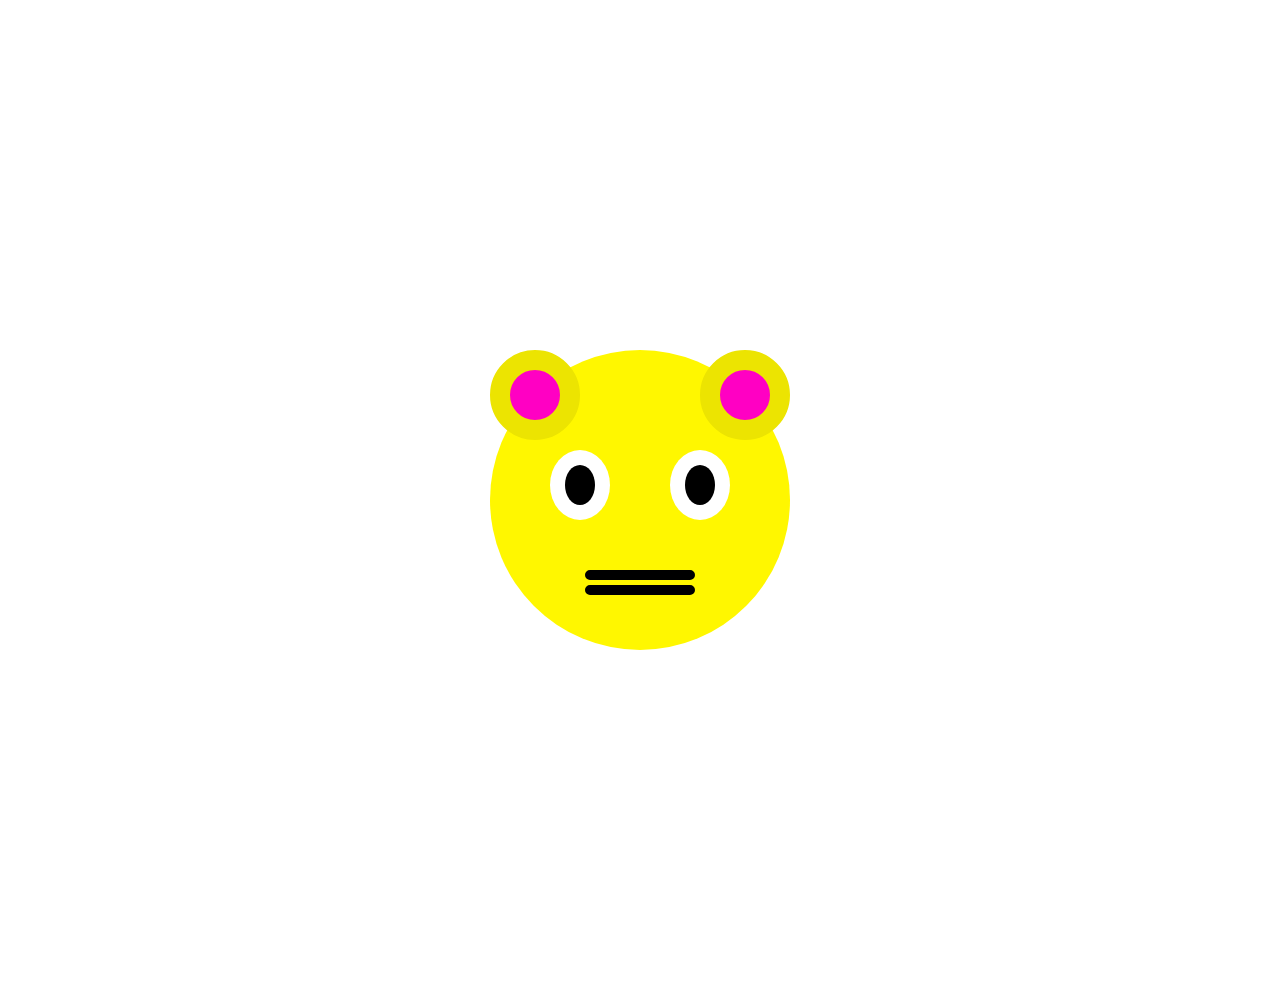
<file: html/MySmile/index.html>
<!DOCTYPE html>
<html lang="en">
    <head>
        <link rel="stylesheet" href="./css/style.css">
        <title>Смайлик</title>
    </head>
    <body>
        <div class="smile">
            <div class="block-yhi">
                <div class="yho-1"></div>
                <div class="yho-2"></div>
            </div>
            <div class="block-glaza">
                <div class="glaz-1">
                    <div class="zrachok-1"></div>
                </div>
                <div class="glaz-2">
                    <div class="zrachok-2"></div>
                </div>
            </div>
            <div class="block-rot">
                <div class="guba-1"></div>
                <div class="guba-2"></div>
            </div>
        </div>
    </body>
</html>
</file>
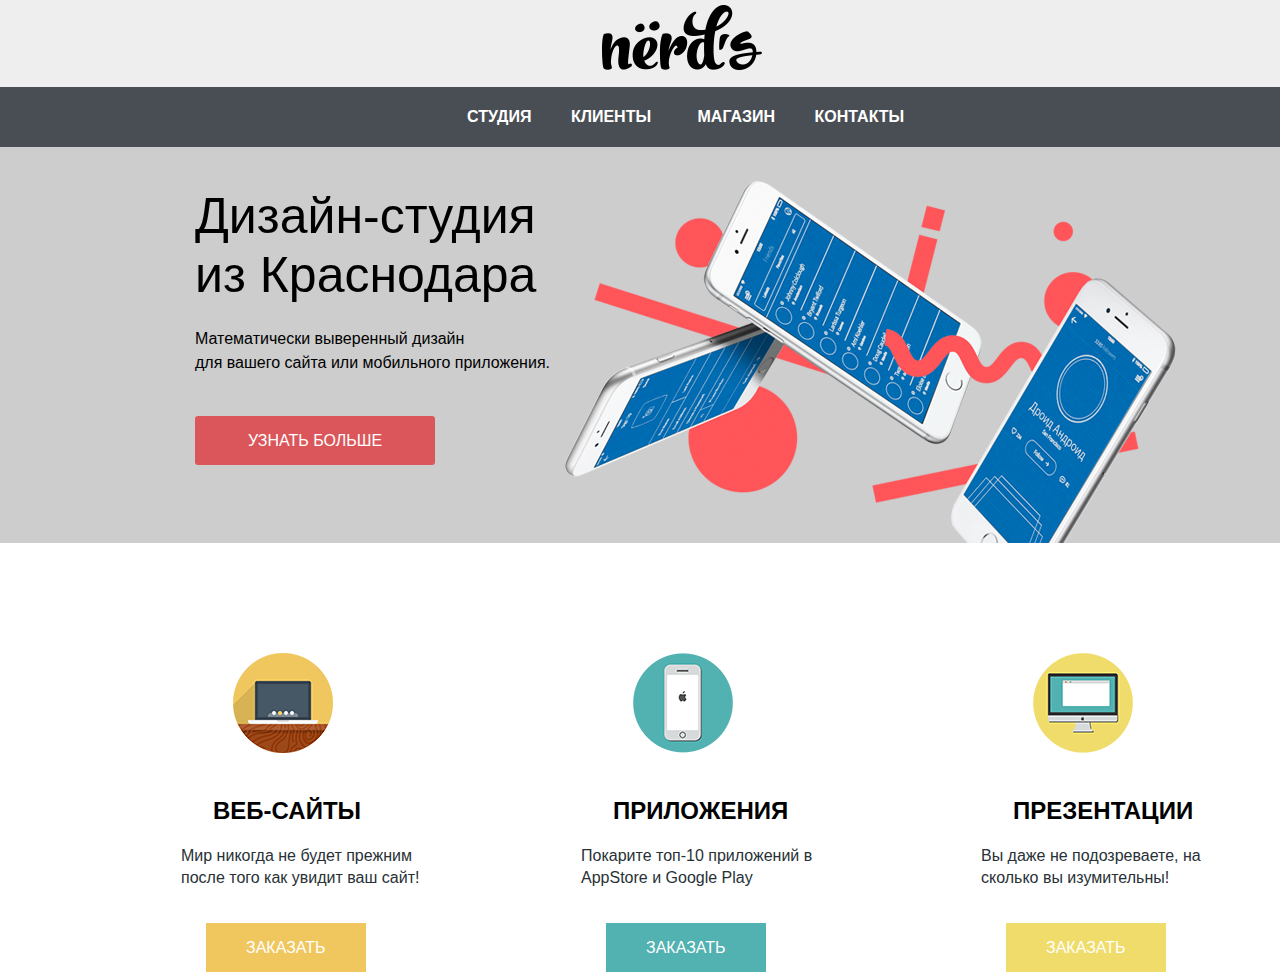
<file: html/Nerds/index.html>
<!DOCTYPE html>
<html lang="en">
    <head>
        <link rel="stylesheet" href="./css/style.css">
    </head>
    <body>

        <header class="header">
            <div class="container">
                <div class="header-top">
                    <span class="header-top-logo"></span>
                </div>
            </div>
            <nav class="header-top-nav">
                <div class="container">
                    <ul class="header-top-list">
                        <li class="header-top-list-item">
                            <a href="#" class="header-top-list-item-link">Студия</a>
                        </li>
                        <li class="header-top-list-item header-top-list-item-two">
                            <a href="#" class="header-top-list-item-link">Клиенты</a>
                        </li>
                        <li class="header-top-list-item">
                            <a href="#" class="header-top-list-item-link">Магазин</a>
                        </li>
                        <li class="header-top-list-item">
                            <a href="#" class="header-top-list-item-link">Контакты</a>
                        </li>
                    </ul>
                </div>
            </nav>
        </header>

        <div class="main-block">
            <div class="container main-block-content">
                <div class="main-block-1">
                    <h1 class="main-block-title">Дизайн-студия <span class="main-block-text-und"> из Краснодара</span></h1>
                    <p class="main-block-text">Математически выверенный дизайн <span class="main-block-text-und"> для вашего сайта или мобильного приложения.</span></p>
                    <a href="#" class="main-block-link">Узнать больше</a>
                </div>
                <div class="main-block-2">
                    <img src="./img/main-pic.png" alt="" class="main-block-img">
                </div>
            </div>
        </div>
        <div class="block-info">
            <div class="container">
                <div class="servis-block">
                    <div class="block-info-1">
                        <h3 class="block-info-title block-info-title1">Веб-сайты</h3>
                        <p class="block-info-text">Мир никогда не будет прежним после того как увидит ваш сайт!</p>
                        <a href="" class="block-info-link block-info-link1">заказать</a>
                    </div>
                    <div class="block-info-2">
                        <h3 class="block-info-title block-info-title2">Приложения</h3>
                        <p class="block-info-text">Покарите топ-10 приложений в AppStore и Google Play</p>
                        <a href="" class="block-info-link block-info-link2">заказать</a>
                    </div>
                    <div class="block-info-3">
                        <h3 class="block-info-title block-info-title3">Презентации</h3>
                        <p class="block-info-text">Вы даже не подозреваете, на сколько вы изумительны!</p>
                        <a href="" class="block-info-link block-info-link3">заказать</a>
                    </div>
                </div>
            </div>
        </div>

    </body>
</html>
</file>
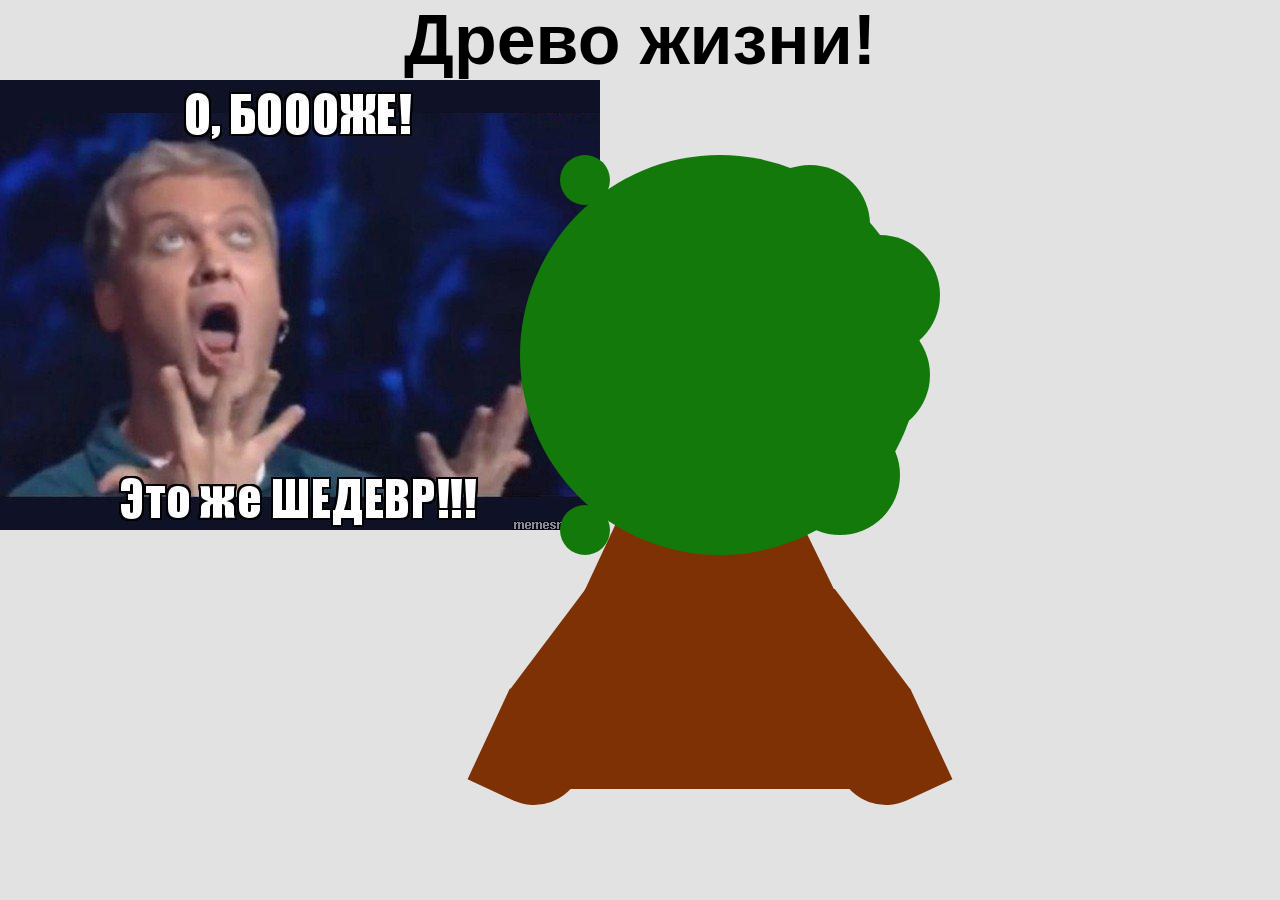
<file: html/tree/index.html>
<!DOCTYPE html>
<html>
<head>
    <link rel="stylesheet" href="./css/stile.css">
    <link rel="stylesheet" href="./css/roots-1.css">
    <link rel="stylesheet" href="./css/roots-2.css">
    <link rel="stylesheet" href="./css/foliage.css">
    <link rel="stylesheet" href="./css/anim.css">
    <title>Древо жизни!</title>
</head>
<body>
    <div class="header">
        <h1>Древо жизни!</h1>
    </div>
    <div class="shedever">
        <img src="./png/6b0e80cf131a58fa490ad048c4b7bcf4.jpg" alt="ШЕДЕВЕР">
    </div>
<div class="tree">
    <div class="trunk">
        <div class="trunk-1"></div>
        <div class="trunk-2"></div>
        <div class="trunk-3"></div>
        <div class="trunk-4"></div>
        <div class="trunk-5"></div>
        <div class="trunk-6"></div>
        <div class="trunk-7"></div>
        <div class="trunk-8"></div>
        <div class="trunk-9"></div>
        <div class="trunk-10"></div>
        <div class="trunk-11"></div>
        <div class="oblique-1"></div>
        <div class="oblique-2"></div>
        <div class="oblique-3"></div>
        <div class="oblique-4"></div>
        <div class="oblique-5"></div>
        <div class="oblique-6"></div>
        <div class="oblique-7"></div>
        <div class="oblique-8"></div>
    </div>
    <div class="foliage">
        <div class="foliage-glav">
            <div class="mini-foliage-1"></div>
            <div class="mini-foliage-2"></div>
            <div class="mini-foliage-3"></div>
            <div class="mini-foliage-4"></div>
            <div class="foliage-1"></div>
            <div class="foliage-2"></div>
            <div class="foliage-3"></div>
            <div class="foliage-4"></div>
            <div class="foliage-5"></div>
            <div class="foliage-6"></div>
            <div class="foliage-7"></div>
            <div class="foliage-8"></div>
            <div class="foliage-9"></div>
        </div>
    </div>
</div>
</body>
</html>
</file>
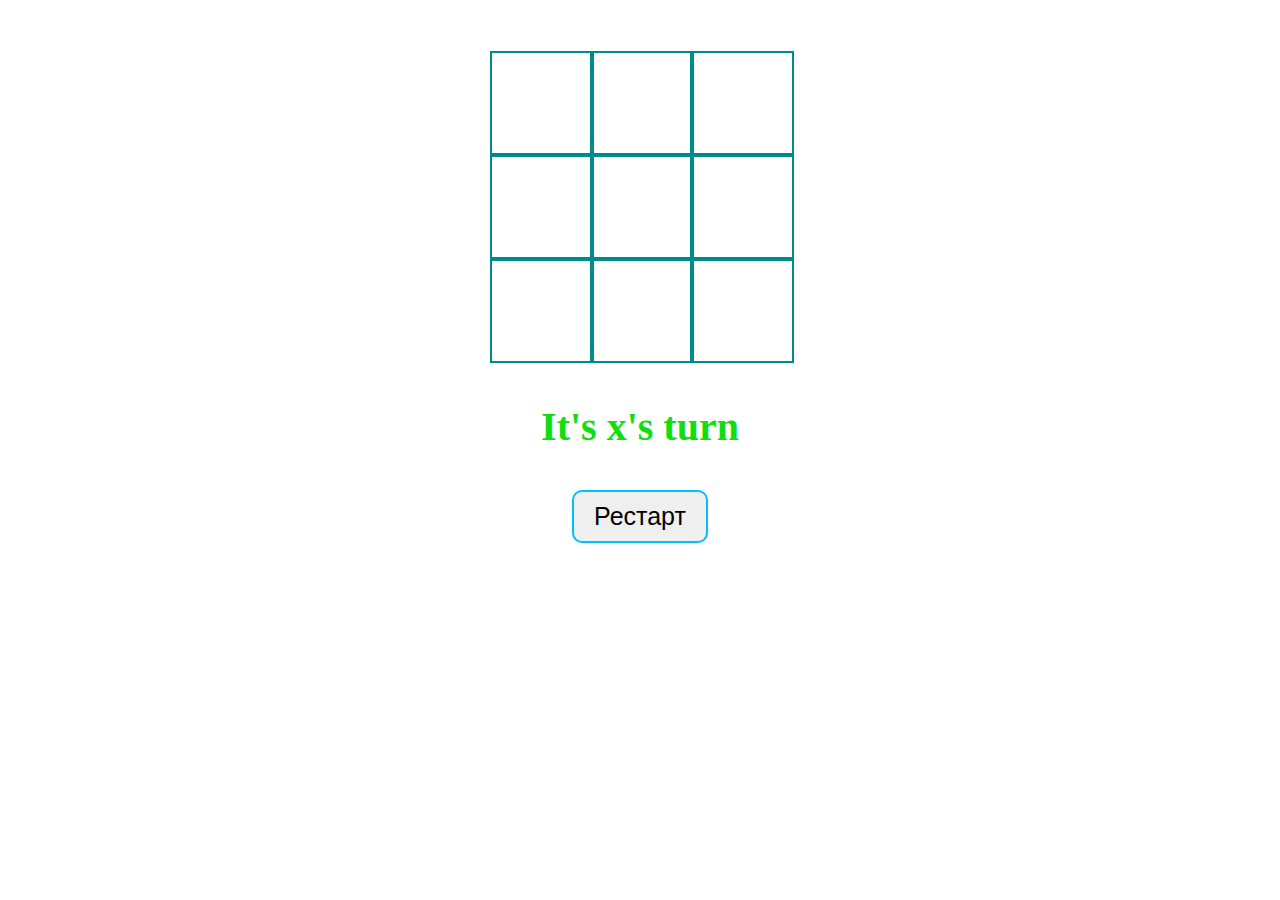
<file: html/сайт урок/index.html>
<!doctype html>
<html lang="en">
<head>
    <meta charset="UTF-8">
    <meta name="viewport"
          content="width=device-width, user-scalable=no, initial-scale=1.0, maximum-scale=1.0, minimum-scale=1.0">
    <meta http-equiv="X-UA-Compatible" content="ie=edge">
    <title>Крестики нолики</title>
    <link rel="stylesheet" href="./stile.css">
</head>
<body>
    <div id="game-container">
        <h1 id="winner"></h1>

        <div id="cells-container">
            <div class="cell" data-cell-index="0"></div>
            <div class="cell" data-cell-index="1"></div>
            <div class="cell" data-cell-index="2"></div>
            <div class="cell" data-cell-index="3"></div>
            <div class="cell" data-cell-index="4"></div>
            <div class="cell" data-cell-index="5"></div>
            <div class="cell" data-cell-index="6"></div>
            <div class="cell" data-cell-index="7"></div>
            <div class="cell" data-cell-index="8"></div>
        </div>

        <p id="turn-info"></p>
        <button id="restart-button">Рестарт</button>
    </div>
    <script src="./script.js"></script>
</body>
</html>
</file>
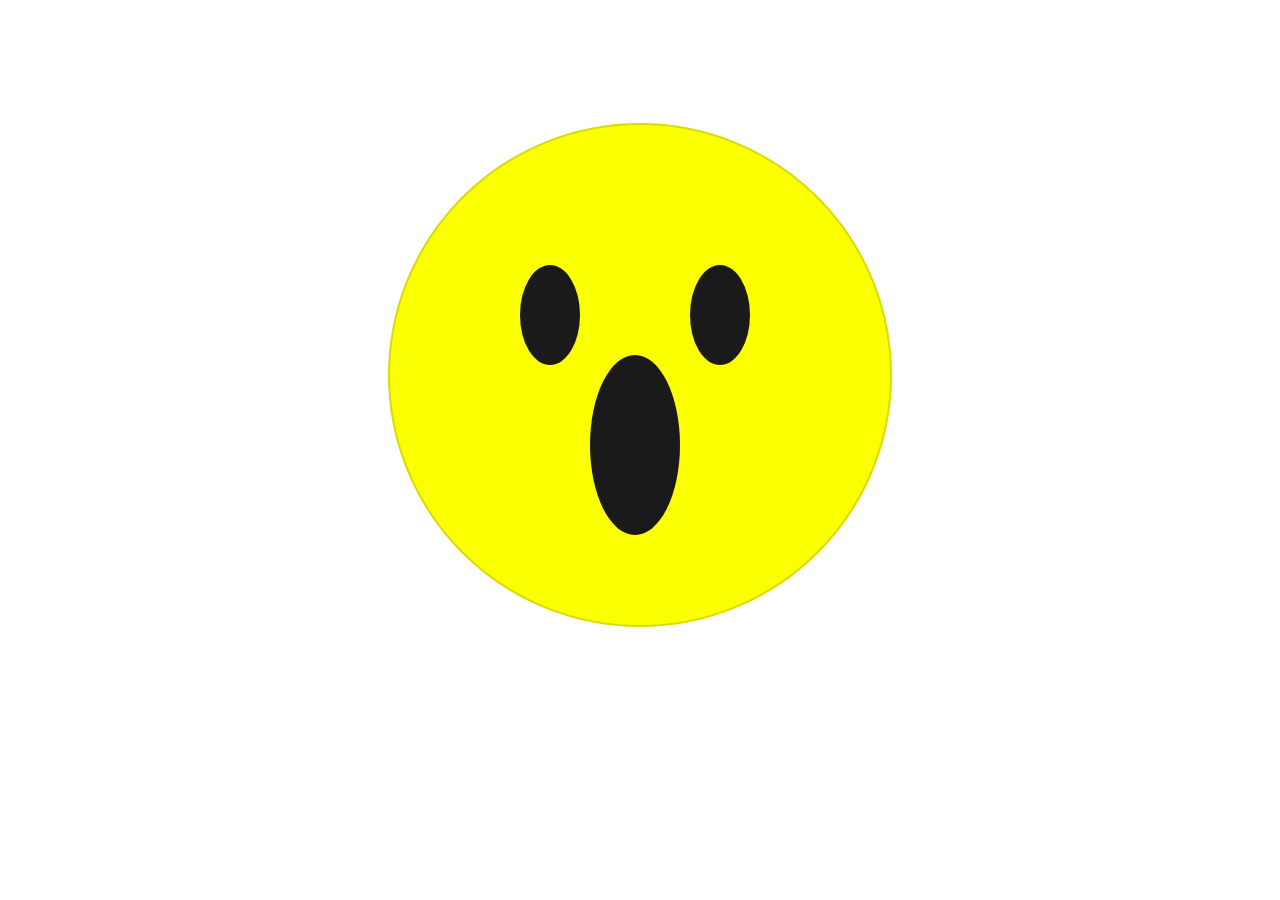
<file: html/сайт урок/html2/index.html>
<!DOCTYPE html>
<html lang="en">
<head>
   <link rel="stylesheet" href="./style.css">
</head>
<body>
   <div class="smile-glav">
      <div class="smile">
         <div class="eye-1">
            
         </div>
         <div class="eye-2">

         </div>
         <div class="mount">
            
         </div>
      </div>
   </div>
</body>
</html>
</file>
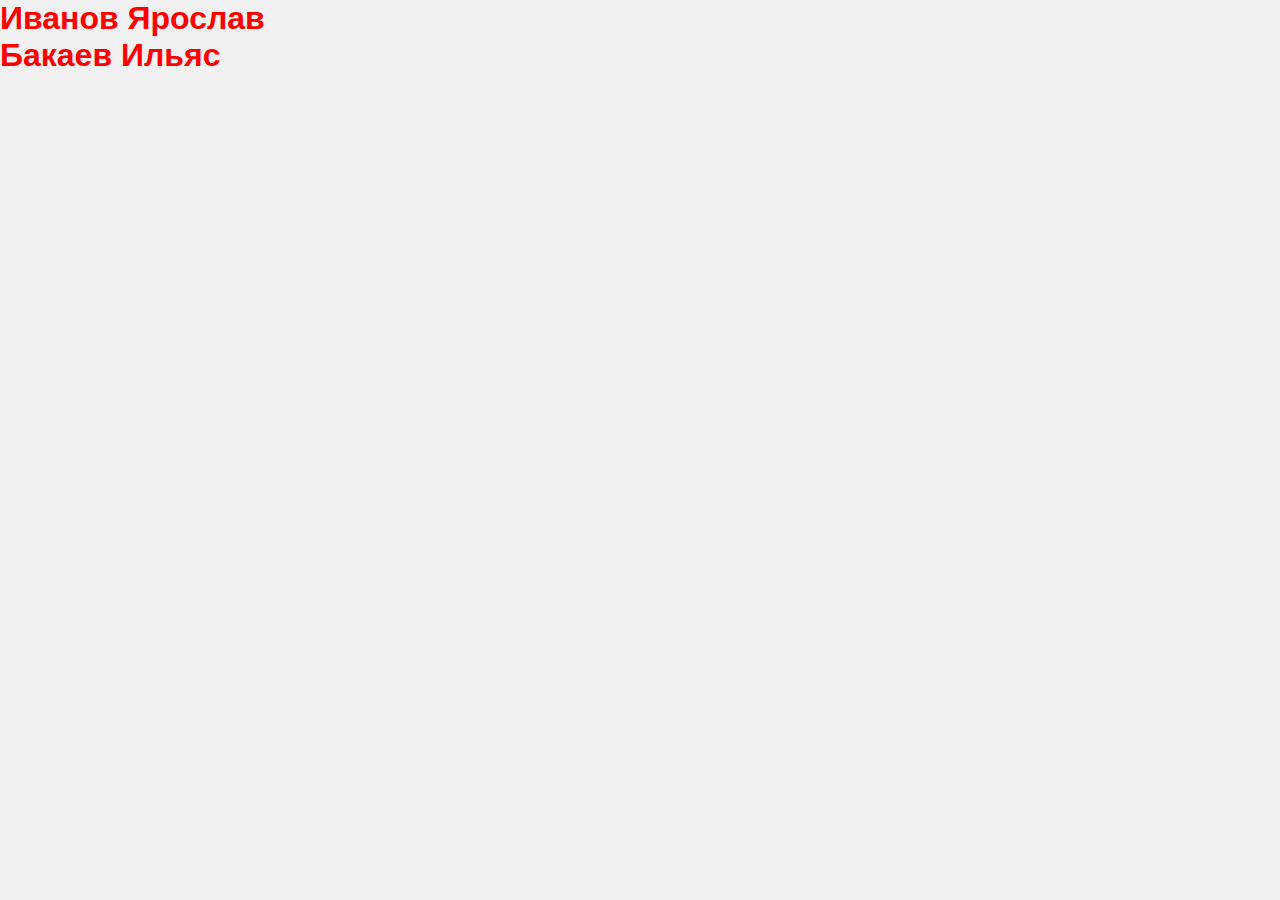
<file: html/html/five.html>
<!DOCTYPE html>
<html lang="en">
<head>
    <link rel="stylesheet" href="./style.css">
</head>
<body>
    <h1 class="bb">Иванов Ярослав</h1>
    <h1 class="bb">Бакаев Ильяс</h1>
</body>
</html>
</file>
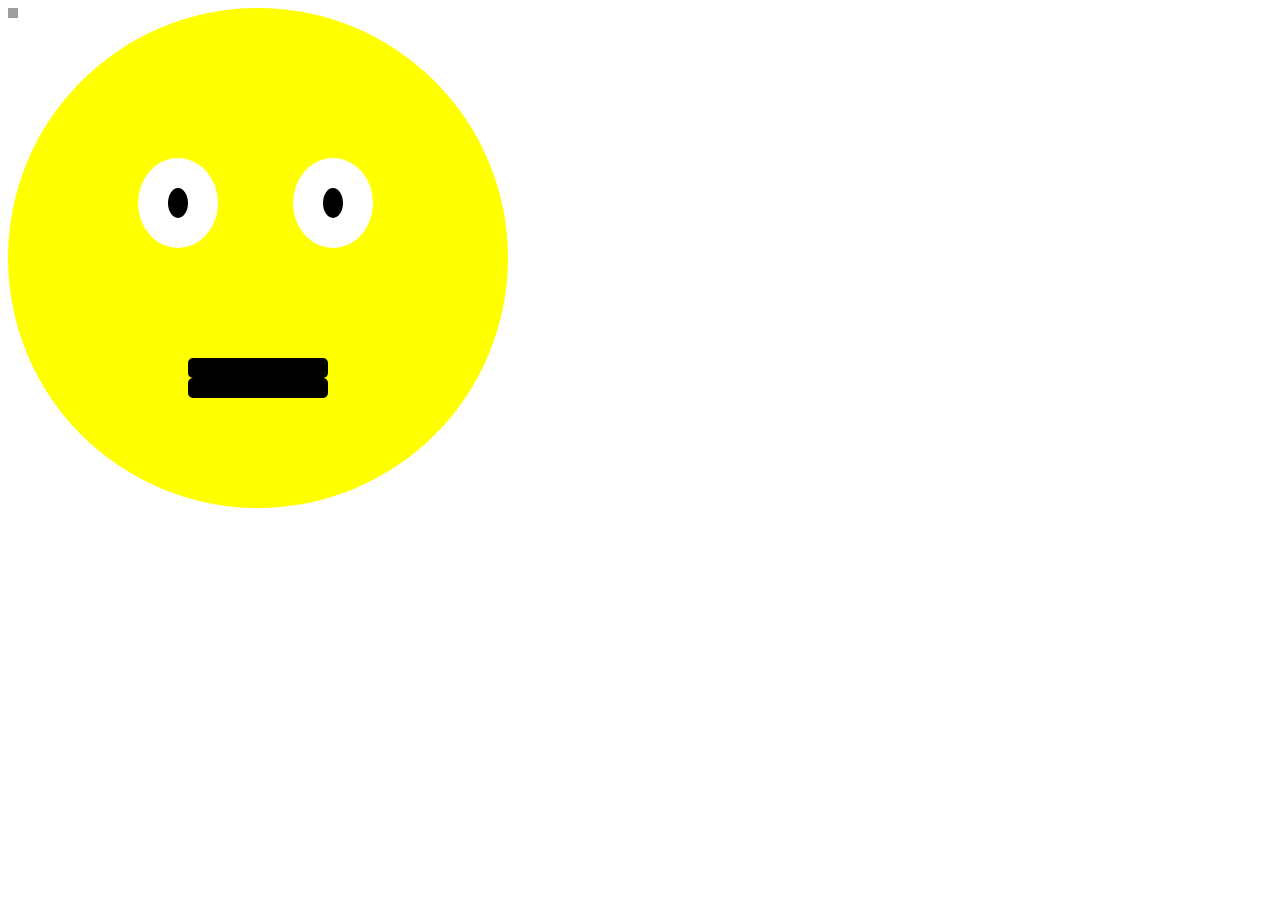
<file: html/smile+2/smile/ll.html>
<!DOCTYPE html>
<html lang="en">
<head>
    <link rel="stylesheet" href="./ff.css">
    <link rel="stylesheet" href="./anim.css">
    <title>Document</title>
</head>
<body>
    <div class="emojie">
        <div class="eye-block">
            <div class="eye-1">

            </div>
            <div class="eye-2">

            </div>
        </div>
        <div class="rote-block">
            <div class="rote-right">
                
            </div>
            <div class="rote-left">
                
            </div>
            <div class="teeth-1">

            </div>
            <div class="teeth-2">

            </div>
            <div class="rote-1">

            </div>
            <div class="rote-2">

            </div>
        </div>
    </div>
</body>
</html>
</file>
<file: html/MySmile/css/style.css>
body {
    margin: 0;
    padding: 0;
    display: flex;
    height: 1000px;
    justify-content: center;
    align-items: center;
}

.smile {
    background: #fff700;
    height: 300px;
    width: 300px;
    border-radius: 50%;
    display: flex;
    flex-direction: column;
}

.block-yhi {
    display: flex;
    justify-content: space-between;
    height: 100px;
}

.yho-1,
.yho-2 {
    background: #ff00c3;
    border: 20px solid #ece401;
    height: 50px;
    width: 50px;
    border-radius: 50%;
    animation-name: yhi;
    animation-duration: 2s;
    animation-iteration-count: infinite;
    animation-direction: alternate;
}

.block-glaza {
    display: flex;
    justify-content: space-evenly;
    height: 70px;
}

.glaz-1,
.glaz-2 {
    background: #fff;
    height: 70px;
    width: 60px;
    border-radius: 50%;
    display: flex;
    justify-content: center;
    align-items: center;
}

.zrachok-1,
.zrachok-2 {
    border-radius: 50%;
    height: 40px;
    width: 30px;
    background: #000;
    animation-name: glaza;
    animation-duration: 1s;
    animation-iteration-count: infinite;
    animation-direction: alternate;
}

.block-rot {
    display: flex;
    flex-direction: column;
    align-items: center;
    height: 50px;
    margin-top: 50px;
}

.guba-1,
.guba-2 {
    border: 5px solid #000;
    margin-bottom: 5px;
    width: 100px;
    border-radius: 30px;
}

.guba-1 {
    animation-name: rot;
    animation-duration: 2s;
    animation-iteration-count: infinite;
    animation-direction: alternate;
}


@keyframes glaza {
    0% {
        margin-left: -20px;
    }

    100% {
        margin-left: 20px;
    }
}

@keyframes yhi {
    0% {
        margin-top: -10px;
    }

    100% {
        margin-bottom: 10px;
    }
}

@keyframes rot {
    0% {
        margin-bottom: 0;
    }

    100% {
        margin-bottom: 10px;
    }
}
</file>
<file: html/Nerds/css/style.css>
body {
    margin: 0;
    padding: 0;
    font-family: Arial, Helvetica, sans-serif;
}

.container {
    max-width: 1200px;
    margin: 0 auto;
    padding: 0 15px;
}

/* Шапка */

.header {
    background: #eee;
}

.header-top {
    text-align: center;
}

.header-top-logo {
    display: inline-block;
    background: url(../img/logo.png) no-repeat 84px 2px;
    height: 80px;
    width: 245px;
    margin-top: 3px;
}

.header-top-nav {
    background: #494e55;
    padding: 5px 0;
}

.header-top-list {
    list-style: none;
}

.header-top-list-item {
    display: inline-block;
    margin-right: 35px;
}

.header-top-list-item-two {
    margin-right: 42px;
}

.header-top-list-item:first-child {
    margin-left: 387px;
}

.header-top-list-item-link {
    text-decoration: none;
    text-transform: uppercase;
    color: #fff;
    font-weight: 700;
}

/* Блок с картинкой */

.main-block {
    background: rgb(205, 205, 205);
}

.main-block-content {
    display: flex;
    justify-content: center;
}

.main-block-2 {
    width: 50%;
}

.main-block-title {
    font-size: 50px;
    font-weight: 400;
    margin: 40px 0 0 65px;
    line-height: 59px;
}

.main-block-text {
    font-size: 16px;
    line-height: 24px;
    margin: 22px 0 57px 65px;
}

.main-block-text-und {
    display: block;
}

.main-block-link {
    background: #db565a;
    color: #fff;
    font-size: 16px;    
    text-decoration: none;
    padding: 16px 53px;
    text-transform: uppercase;
    border-radius: 3px;
    margin-left: 65px;
}

.main-block-img {
    margin: 34px 0 0 15px;
    vertical-align: bottom;
}

/* Блок с продуктами */

.servis-block {
    display: flex;
    justify-content: center;
}
 
.block-info-1,
.block-info-2,
.block-info-3 {
    width: 33.3333%;
    padding: 110px 0 0 141px;
    border-radius: 3px;
}

.block-info-link1 {
    background: #efc75e;
    padding: 16px 40px;
}

.block-info-link2 {
    background: #52b1b1;
    padding: 16px 40px;
}

.block-info-link3 {
    background: #f0dc6a;
    padding: 16px 40px;
}

.block-info-title {
    font-size: 24px;
    color: #000;
    font-weight: 700;
    text-transform: uppercase;
    margin: 0 0 20px 32px;
}

.block-info-title1::before {
    content: url(../img/ic-1.png);
    display: block;
    margin: 0 0 38px 20px;
}

.block-info-title2::before {
    content: url(../img/ic-2.png);
    display: block;
    margin: 0 0 38px 20px;
}

.block-info-title3::before {
    content: url(../img/ic-3.png);
    display: block;
    margin: 0 0 38px 20px;
}

.block-info-text {
    font-size: 16px;
    color: #283136;
    line-height: 22px;
    margin-bottom: 50px;
}

.block-info-link {
    font-size: 16px;
    color: #fff;
    text-decoration: none;
    text-transform: uppercase;
    margin-left: 25px;
}
</file>
<file: html/tree/css/stile.css>
body {
    background: #e2e2e2;
}

*  {
    padding: 0;
    margin: 0;
} 

h1 {
    font-size: 70px;
    font-family: Arial, Helvetica, sans-serif;
}

.header {
    display: flex;
    justify-content:center ;
} 

.shedever {
    position: absolute;   
}
</file>
<file: html/tree/css/roots-1.css>
.trunk-1,
.trunk-2,
.trunk-3,
.trunk-4,
.trunk-5,
.trunk-6,
.trunk-7,
.trunk-8,
.trunk-9,
.trunk-10,
.trunk-11,
.trunk-12,
.trunk-13,
.trunk-14,
.trunk-15 {
    background: #7e3105;
    margin: 1px;
    position: absolute;

}
/* Первый слой */
.trunk-1{
    height: 100px;
    width: 100px;
    margin: 609px 0 0 660px;
}
.trunk-2{
    height: 100px;
    width: 100px;
    margin: 609px 0 0 510px;
}
.trunk-3{
    height: 100px;
    width: 100px;
    margin: 609px 0 0 585px;
}
.trunk-4{
    height: 100px;
    width: 100px;
    margin: 609px 0 0 810px;
}
.trunk-5{
    height: 100px;
    width: 100px;
    margin: 609px 0 0 735px;
}
/* Второй слой */
.trunk-6{
    height: 100px;
    width: 100px;
    margin: 509px 0 0 735px;
}
.trunk-7{
    height: 100px;
    width: 100px;
    margin: 509px 0 0 660px;
}
.trunk-8{
    height: 100px;
    width: 100px;
    margin: 509px 0 0 585px;
}
/* Третий слой */
.trunk-9{
    height: 100px;
    width: 100px;
    margin: 409px 0 0 635px;
}

.trunk-10{
    height: 100px;
    width: 100px;
    margin: 409px 0 0 685px;
}
/*  Четвёртый слой */
.trunk-11{
    height: 80px;
    width: 80px;
    margin: 329px 0 0 670px;
}
</file>
<file: html/tree/css/roots-2.css>
.oblique-1,
.oblique-2,
.oblique-3,
.oblique-4,
.oblique-5,
.oblique-6,
.oblique-7,
.oblique-8 {
    background: #7e3105;
    position: absolute;
}

.oblique-1 {
    transform: rotate(25deg);
    margin: 625px 0 0 484px;
    height: 100px;
    width: 100px;
    border-bottom-right-radius: 50px;
}
.oblique-2 {
    transform: rotate(245deg);
    margin: 625px 0 0 836px;
    height: 100px;
    width: 100px;
    border-top-left-radius: 50px;
}
.oblique-3 {
    margin:526px 0 0 538px;
    height: 126px;
    width: 100px;
    transform: rotate(37deg);
}
.oblique-4 {
    margin:539px 0 0 770px;
    height: 100px;
    width: 125px;
    transform: rotate(233deg);
}
.oblique-5 {
    margin:424px 0 0 601px;
    height: 125px;
    width: 100px;
    transform: rotate(25deg);
}
.oblique-6 {
    margin:437px 0 0 705px;
    height: 100px;
    width: 125px;
    transform: rotate(64deg);
}
.oblique-7 {
    margin:344px 0 0 639px;
    height: 125px;
    width: 100px;
    transform: rotate(25deg);
}
.oblique-8 {
    margin:357px 0 0 668px;
    height: 100px;
    width: 125px;
    transform: rotate(66deg);
}
</file>
<file: html/tree/css/foliage.css>
.foliage-1,
.foliage-2,
.foliage-3,
.foliage-4,
.foliage-5,
.foliage-6,
.foliage-7,
.foliage-8,
.foliage-9 {
    height: 50px;
    width: 50px;
    background: #14790b;
    position: absolute;
    border-radius: 50%;

}

.foliage-glav {
    background: #14790b;
    height: 400px;
    width: 400px;
    border-radius: 50%;
    position: absolute;
    margin: 75px 0 0 520px;
}

.mini-foliage-1, 
.mini-foliage-2, 
.mini-foliage-3, 
.mini-foliage-4 {
    background: #14790b;
    height: 120px;
    width: 120px;
    border-radius: 50%;
    position: absolute;
}

.mini-foliage-1 {
    margin: 10px 0 0 230px;
    border-radius: 50%;
    animation-duration: 5s;
    animation-name: foliage-mini-move-1;
    animation-iteration-count: infinite;
    animation-direction: alternate;
}

.mini-foliage-2 {
    margin: 80px 0 0 300px;
    border-radius: 50%;
    animation-duration: 5.5s;
    animation-name: foliage-mini-move-2;
    animation-iteration-count: infinite;
    animation-direction: alternate;
}

.mini-foliage-3 {
    margin: 160px 0 0 290px;
    border-radius: 50%;
    animation-duration: 4.4s;
    animation-name: foliage-mini-move-3;
    animation-iteration-count: infinite;
    animation-direction: alternate;
}

.mini-foliage-4 {
    margin: 260px 0 0 260px;
    border-radius: 50%;
    animation-duration: 4.7s;
    animation-name: foliage-mini-move-4;
    animation-iteration-count: infinite;
    animation-direction: alternate;
}

.foliage-1 {
    margin: 0px 0 0 40px;
    border-radius: 50%;
    animation-duration: 0.72s;
    animation-name: foliage-move1;
    animation-iteration-count: infinite;
}
.foliage-2 {
    margin: 45px 0 0 230px;
    border-radius: 50%;
    animation-duration: 0.7s;
    animation-name: foliage-move2;
    animation-iteration-count: infinite;
}
.foliage-3 {
    margin: 90px 0 0 300px;
    border-radius: 50%;
    animation-duration: 0.69s;
    animation-name: foliage-move3;
    animation-iteration-count: infinite;
}
.foliage-4 {
    margin: 135px 0 0 340px;
    border-radius: 50%;
    animation-duration: 0.74s;
    animation-name: foliage-move4;
    animation-iteration-count: infinite;
}
.foliage-5 {
    margin: 180px 0 0 350px;
    border-radius: 50%;
    animation-duration: 0.69s;
    animation-name: foliage-move5;
    animation-iteration-count: infinite;
}
.foliage-6 {
    margin: 225px 0 0 335px;
    border-radius: 50%;
    animation-duration: 0.7s;
    animation-name: foliage-move6;
    animation-iteration-count: infinite;
}
.foliage-7 {
    margin: 270px 0 0 290px;
    border-radius: 50%;
    animation-duration: 0.73s;
    animation-name: foliage-move7;
    animation-iteration-count: infinite;
}
.foliage-8 {
    margin: 315px 0 0 210px;
    border-radius: 50%;
    animation-duration: 0.69s;
    animation-name: foliage-move8;
    animation-iteration-count: infinite;
}
.foliage-9 {
    margin: 350px 0 0 40px;
    border-radius: 50%;
    animation-duration: 0.72s;
    animation-name: foliage-move9;
    animation-iteration-count: infinite;
}
</file>
<file: html/tree/css/anim.css>
/* На дереве */
@keyframes foliage-mini-move-1 {
    0% {
        padding: 0px;
    }

    to {
        padding-left: 20px;
    }
}

@keyframes foliage-mini-move-2 {
    0% {
        padding: 0px;
    }

    to {
        padding-left: 20px;
    }
}

@keyframes foliage-mini-move-3 {
    0% {
        padding: 0px;
    }

    to {
        padding-left: 20px;
    }
}

@keyframes foliage-mini-move-4 {
    0% {
        padding: 0px;
    }

    to {
        padding-left: 20px;
    }
}
/* Мелкие */
@keyframes foliage-move1 {
    0% {
        margin-left: 170px;
    }

    to {
        margin-left: 1000px;
    }
}
@keyframes foliage-move2 {
    0% {
        margin-left: 285px;
    }

    to {
        margin-left: 1000px;
    }
}
@keyframes foliage-move3 {
    0% {
        margin-left: 325px;
    }

    to {
        margin-left: 1000px;
    }
}
@keyframes foliage-move4 {
    0% {
        margin-left: 340px;
    }

    to {
        margin-left: 1000px;
    }
}
@keyframes foliage-move5 {
    0% {
        margin-left: 345px;
    }

    to {
        margin-left: 1000px;
    }
}
@keyframes foliage-move6 {
    0% {
        margin-left: 335px;
    }

    to {
        margin-left: 1000px;
    }
}
@keyframes foliage-move7 {
    0% {
        margin-left: 320px;
    }

    to {
        margin-left: 1000px;
    }
}
@keyframes foliage-move8 {
    0% {
        margin-left: 275px;
    }

    to {
        margin-left: 1000px;
    }
}
@keyframes foliage-move9 {
    0% {
        margin-left: 170px;
    }

    to {
        margin-left: 1000px;
    }
}
</file>
<file: html/сайт урок/stile.css>
#game-container {
    display: flex;
    flex-direction: column;
    justify-content: center;
    align-items: center;
}

#winner {
    color: lightseagreen;
}

#cells-container {
    display: grid;
    grid-template-columns: repeat(3, 100px);
}

.cell {
    border: 2px solid darkcyan;
    height: 100px;
    width: 100px;
    font-size: 70px;
    text-align: center;
}

#turn-info {
    font-size: 40px;
    font-weight: bold;
    color: rgb(16, 222, 16);
}

#restart-button {
    font-size: 25px;
    border: 2px solid deepskyblue;
    border-radius: 10px;
    padding: 10px 20px;
}
</file>
<file: html/сайт урок/html2/style.css>
* {
   margin: 0;
   padding: 0;
}

.smile-glav {
   display: flex;
   justify-content: center;
   align-items: center;
   height: 750px;
   
}

.smile {
   background: #fbff00;
   height: 500px;
   width: 500px;
   border-radius: 50%;
   border: solid #d8dc02 2px;
}

.eye-1 {
   background: #1a1a1a;
   height: 100px;
   width: 60px;
   border-radius: 50%;
   position: absolute;
   margin: 140px 0 0 130px;
}

.eye-2 {
   background: #1a1a1a;
   height: 100px;
   width: 60px;
   border-radius: 50%;
   position: absolute;
   margin: 140px 0 0 300px;
}

.mount {
   background: #1a1a1a;
   height: 180px;
   width: 90px;
   border-radius: 50%;
   position: absolute;
   margin: 230px 0 0 200px;
}
</file>
<file: html/html/style.css>
* {
    margin: 0;
    padding: 0;
    box-sizing: border-box;
  }
  
  body {
    background-color: #f1f1f1;
    font-family: Arial, sans-serif;
  }

  h1, h2, h3, p {
    color: #333;
  }

  .container {
    padding: 20px;
  }

  img {
    max-width: 100%;
    height: auto;
  }

  .kk {
    color: #ffffff;
  }

  .button {
    background-color: #007bff;
    color: #fff;
    padding: 10px 20px;
    border-radius: 5px;
    text-decoration: none;
  }

  .button:hover {
    background-color: #0069d9;
  }

  .button:active {
    background-color: #005cbf;
  }
  
  header {
    background-color: #333;
    color: #fff;
    padding: 10px;
  }
  

  nav ul {
    list-style: none;
    display: flex;
    justify-content: space-between;
  }
  
  nav li {
    margin: 0 10px;
  }
  
  nav a {
    color: #fff;
    text-decoration: none;
  }

  
  main {
    max-width: 800px;
    margin: 0 auto;
    padding: 20px;
  }
  
  div {
    margin-bottom: 20px;
  }
  
  h2 {
    font-size: 24px;
    margin-bottom: 10px;
  }
  
  ul {
    list-style: disc;
    margin-left: 20px;
  }
  
  input,
  textarea {
    padding: 5px;
    margin-bottom: 10px;
    border: none;
    border-radius: 3px;
  }
  
  input[type="submit"] {
    background-color: #333;
    color: #fff;
    padding: 10px 15px;
    border: none;
    border-radius: 3px;
    cursor: pointer;
  }
  
  input[type="submit"]:hover {
    background-color: #666;
  }
  
  footer {
    background-color: #333;
    color: #fff;
    text-align: center;
    padding: 10px;
  }

  footer a{
    background: #333;
    color: #ffffff;
  }

  .qq {
    color: rgb(255, 0, 0);
    width: 100px;
    height: 1000px;
  }

  .bb {
    color: rgb(255, 0, 0);
  }
  
  .a {
    text-decoration: none;
  }

  .p {
    color: red;
  }
</file>
<file: html/smile+2/smile/ff.css>
.emojie {
    background: rgb(255, 255, 0);
    height: 500px;
    width: 500px;
    border-radius: 50%;
    display: flex;
}

.eye-block {
    display: flex;
}

.eye-1,
.eye-2 {
    background: #000;
    height: 30px;
    width: 20px;
    border-radius: 50%;
    border: solid #fff 30px;
}

.eye-1 {
    margin: 150px 0 0 130px;
}

.eye-2 {
    margin: 150px 0 0 75px;
}

.rote-block {
    position: absolute;
}

.rote-1,
.rote-2 {
    height: 20px;
    width: 140px;
    background: #000;
    border-radius: 5px;
    position: absolute;
}

.rote-right,
.rote-left {
    background: #9e9e9e;
    width: 10px;
    height: 10px;   
    position: absolute; 
}

.rote-1 {
    margin: 350px 0 0 180px;
}
.rote-2 {
    margin: 370px 0 0 180px;
    animation-duration: 3s;
    animation-name: move-rote;
    animation-iteration-count: infinite;
}
</file>
<file: html/smile+2/smile/anim.css>
@keyframes muve-rote {
    from {
        margin-top: 1px;
    }
    to {
        margin-top: 600px;
    }
}
</file>
